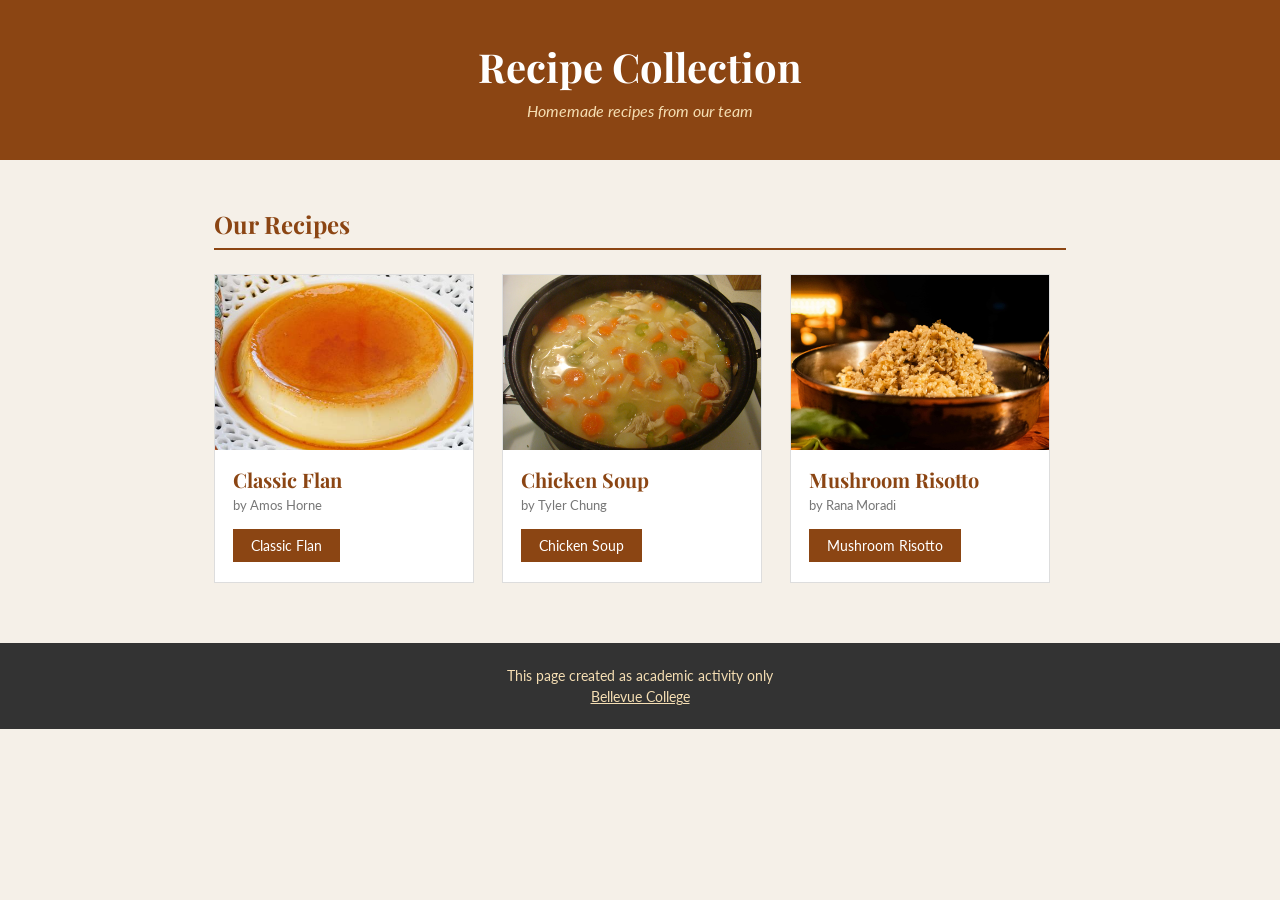
<file: index.html>
<!DOCTYPE html>
<html lang="en">
  <head>
    <meta charset="UTF-8">
    <meta name="viewport" content="width=device-width, initial-scale=1.0">
    <title>Recipe Collection</title>
    <link rel="stylesheet" href="https://fonts.googleapis.com/css2?family=Playfair+Display:wght@400;700&family=Lato&display=swap">
    <style>
      *, *::before, *::after { box-sizing: border-box; }

      body {
        font-family: 'Lato', sans-serif;
        background-color: #f5f0e8;
        color: #333;
        margin: 0;
        padding: 0;
      }

      header {
        background-color: #8B4513;
        color: white;
        text-align: center;
        padding: 40px 20px;
      }

      header h1 {
        font-family: 'Playfair Display', serif;
        font-size: 40px;
        margin: 0 0 8px;
      }

      header p {
        font-style: italic;
        color: #f5deb3;
        margin: 0;
        font-size: 16px;
      }

      main {
        max-width: 900px;
        margin: 48px auto;
        padding: 0 24px;
      }

      h2.section-title {
        font-family: 'Playfair Display', serif;
        color: #8B4513;
        font-size: 24px;
        margin: 0 0 24px;
        border-bottom: 2px solid #8B4513;
        padding-bottom: 8px;
      }

      .recipe-grid {
        display: flex;
        flex-wrap: wrap;
        gap: 28px;
      }

      .recipe-card {
        background: white;
        border: 1px solid #ddd;
        width: 260px;
        overflow: hidden;
      }

      .recipe-card img {
        width: 100%;
        height: 175px;
        object-fit: cover;
        display: block;
      }

      .card-body {
        padding: 16px 18px 20px;
      }

      .card-body h3 {
        font-family: 'Playfair Display', serif;
        color: #8B4513;
        font-size: 20px;
        margin: 0 0 4px;
      }

      .contributor {
        font-size: 13px;
        color: #777;
        margin: 0 0 16px;
      }

      .card-body a {
        display: inline-block;
        background-color: #8B4513;
        color: white;
        text-decoration: none;
        padding: 8px 18px;
        font-size: 14px;
      }

      .card-body a:hover {
        background-color: #6b3410;
      }

      footer {
        background-color: #333;
        color: #f5deb3;
        text-align: center;
        padding: 20px;
        font-size: 14px;
        margin-top: 60px;
      }

      footer p { margin: 4px 0; }

      footer a {
        color: #f5deb3;
        text-decoration: underline;
      }
    </style>
  </head>
  <body>

    <header>
      <h1>Recipe Collection</h1>
      <p>Homemade recipes from our team</p>
    </header>

    <main>
      <h2 class="section-title">Our Recipes</h2>
      <div class="recipe-grid">

        <div class="recipe-card">
          <img src="images/flan.png" alt="Classic Flan">
          <div class="card-body">
            <h3>Classic Flan</h3>
            <p class="contributor">by Amos Horne</p>
            <a href="html/flan.html">Classic Flan</a>
          </div>
        </div>

        <div class="recipe-card">
          <img src="images/chicken-soup.jpg" alt="Chicken Soup">
          <div class="card-body">
            <h3>Chicken Soup</h3>
            <p class="contributor">by Tyler Chung</p>
            <a href="html/chicken-soup.html">Chicken Soup</a>
          </div>
        </div>
        
        <div class="recipe-card">
          <img src="images/mushroom-risotto.jpg" alt="Mushroom Risotto">
          <div class="card-body">
            <h3>Mushroom Risotto</h3>
            <p class="contributor">by Rana Moradi</p>
            <a href="html/mushroom-risotto.html">Mushroom Risotto</a>
          </div>
        </div>

      </div>
    </main>

    <footer>
      <p>This page created as academic activity only</p>
      <p><a href="https://www.bellevuecollege.edu" target="_blank">Bellevue College</a></p>
    </footer>

  </body>
</html>
</file>
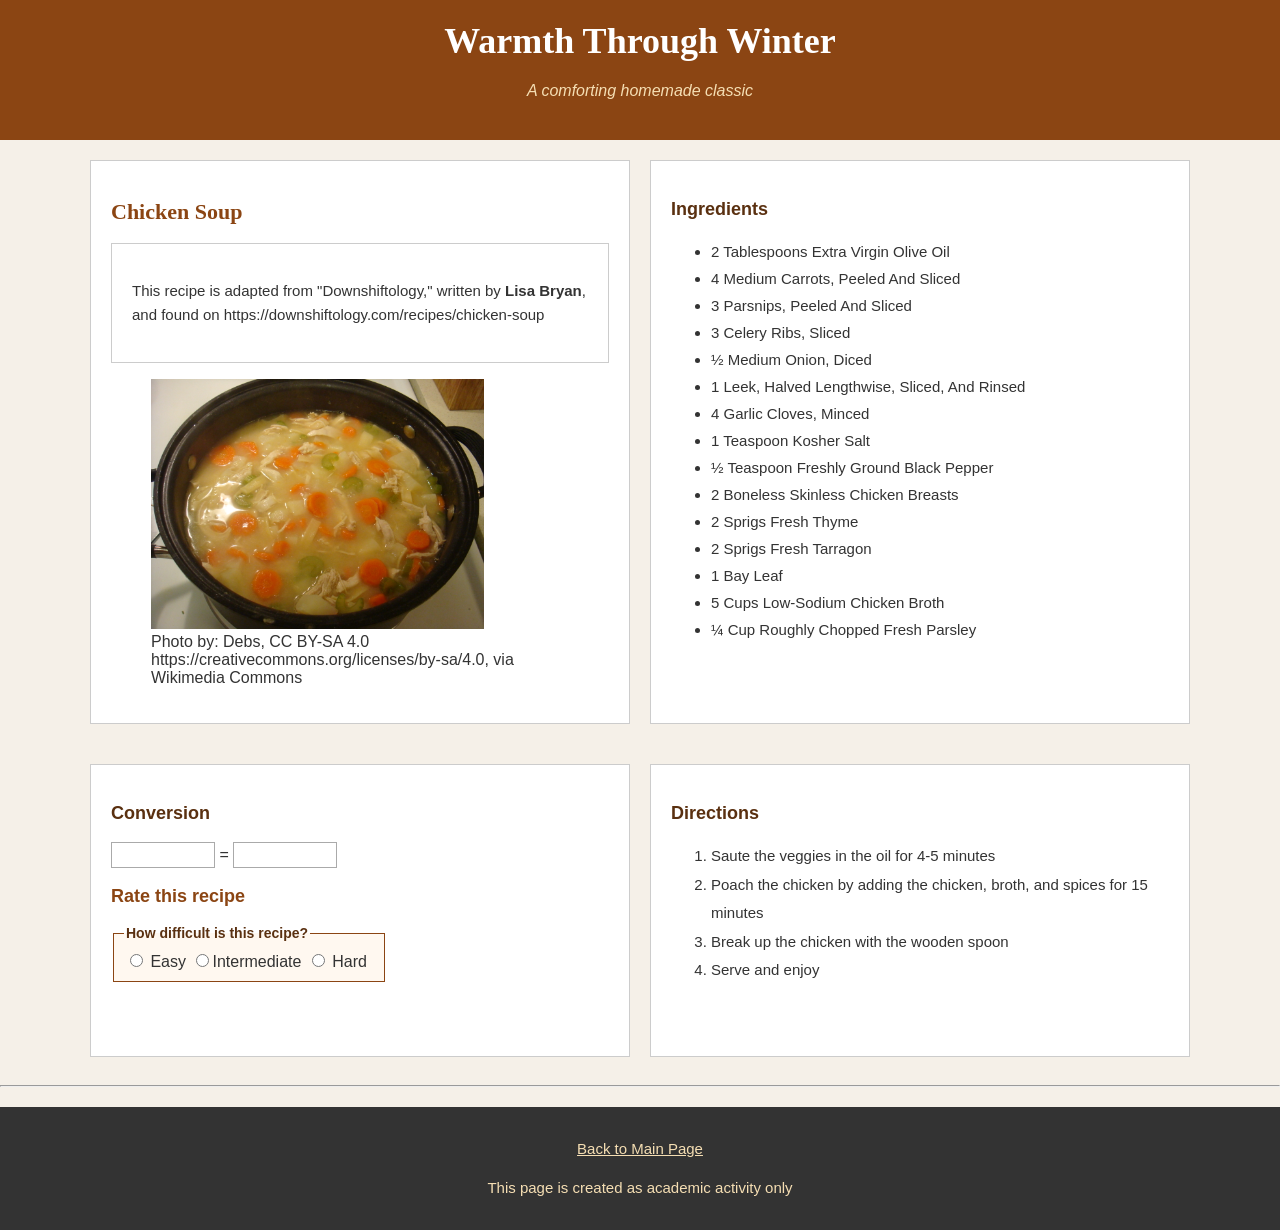
<file: html/chicken-soup.html>
<!doctype html>
<html lang="en">
  <head>
    <!-- Required meta tags -->
    <meta charset="utf-8">
     <meta name="author" content="Tyler">
    <title>Warmth Through Winter</title>
    <link href="../css/style.css" rel="stylesheet" type="text/css">

    <!--
    <style>
        body {
            background-color: #ffc85a;
            font-family: Arial, sans-serif;
            color: #2b2b2b;
        }
    </style> 
    -->
    
  </head>
  <body>
    <header>
      <h1>Warmth Through Winter</h1>
        <p class="subtitle">A comforting homemade classic</p>
    </header>

    <div class="wrapper">
      <div class="box1"> 

        <h2>Chicken Soup</h2>
          <div>
            <p>This recipe is adapted from "Downshiftology," written by <b>Lisa Bryan</b>, and found on https://downshiftology.com/recipes/chicken-soup</p>
          </div>

        <figure>
        <img src="../images/chicken-soup.jpg" alt="Bowl of chicken soup with vegetables" height="250">
        <figcaption>Photo by: Debs, CC BY-SA 4.0 https://creativecommons.org/licenses/by-sa/4.0, via Wikimedia Commons</figcaption>
        </figure>
      </div>

      <div class="box2">
        <h3>Ingredients</h3>
        <ul>
          <li>2 Tablespoons Extra Virgin Olive Oil</li>
          <li>4 Medium Carrots, Peeled And Sliced</li>
          <li>3 Parsnips, Peeled And Sliced</li>
          <li>3 Celery Ribs, Sliced</li>
          <li>½ Medium Onion, Diced</li>
          <li>1 Leek, Halved Lengthwise, Sliced, And Rinsed</li>
          <li>4 Garlic Cloves, Minced</li>
          <li>1 Teaspoon Kosher Salt</li>
          <li>½ Teaspoon Freshly Ground Black Pepper</li>
          <li>2 Boneless Skinless Chicken Breasts</li>
          <li>2 Sprigs Fresh Thyme</li>
          <li>2 Sprigs Fresh Tarragon</li>
          <li>1 Bay Leaf</li>
          <li>5 Cups Low-Sodium Chicken Broth</li>
          <li>¼ Cup Roughly Chopped Fresh Parsley</li>
        </ul>

        <!--
        <h3>Equipment</h3>
        <ul>
          <li>Large Pot</li>
          <li>Wooden Spoon</li>
        </ul>
        -->
      </div>
    </div>

    <div class="wrapper">
      <div class="box3">
        <h3>Conversion</h3>
        <input type="text" id="tblspn" name ="tblspn">
        =
        <input type="text" id="cups" name="cups">

        <h3 class="rate">Rate this recipe</h3>
          <fieldset style="width: 250px;">
            <legend>How difficult is this recipe?</legend>
              <input type="radio" id="easy" name="easy"> Easy
              <input type="radio" id="med" name="med">Intermediate
              <input type="radio" id="hard" name="hard"> Hard
          </fieldset>
        <p>&nbsp;</p>
      </div>

      <div class="box4">
        <h3>Directions</h3>
        <ol>
          <li>Saute the veggies in the oil for 4-5 minutes</li>
          <li>Poach the chicken by adding the chicken, broth, and spices for 15 minutes</li>
          <li>Break up the chicken with the wooden spoon</li>
          <li>Serve and enjoy</li>
        </ol>
      </div>
    </div>

    <hr>

    <footer>
      <p><a href="../index.html">Back to Main Page</a></p>
      <p>This page is created as academic activity only</p>
    </footer>

 </body>
</html>
</file>
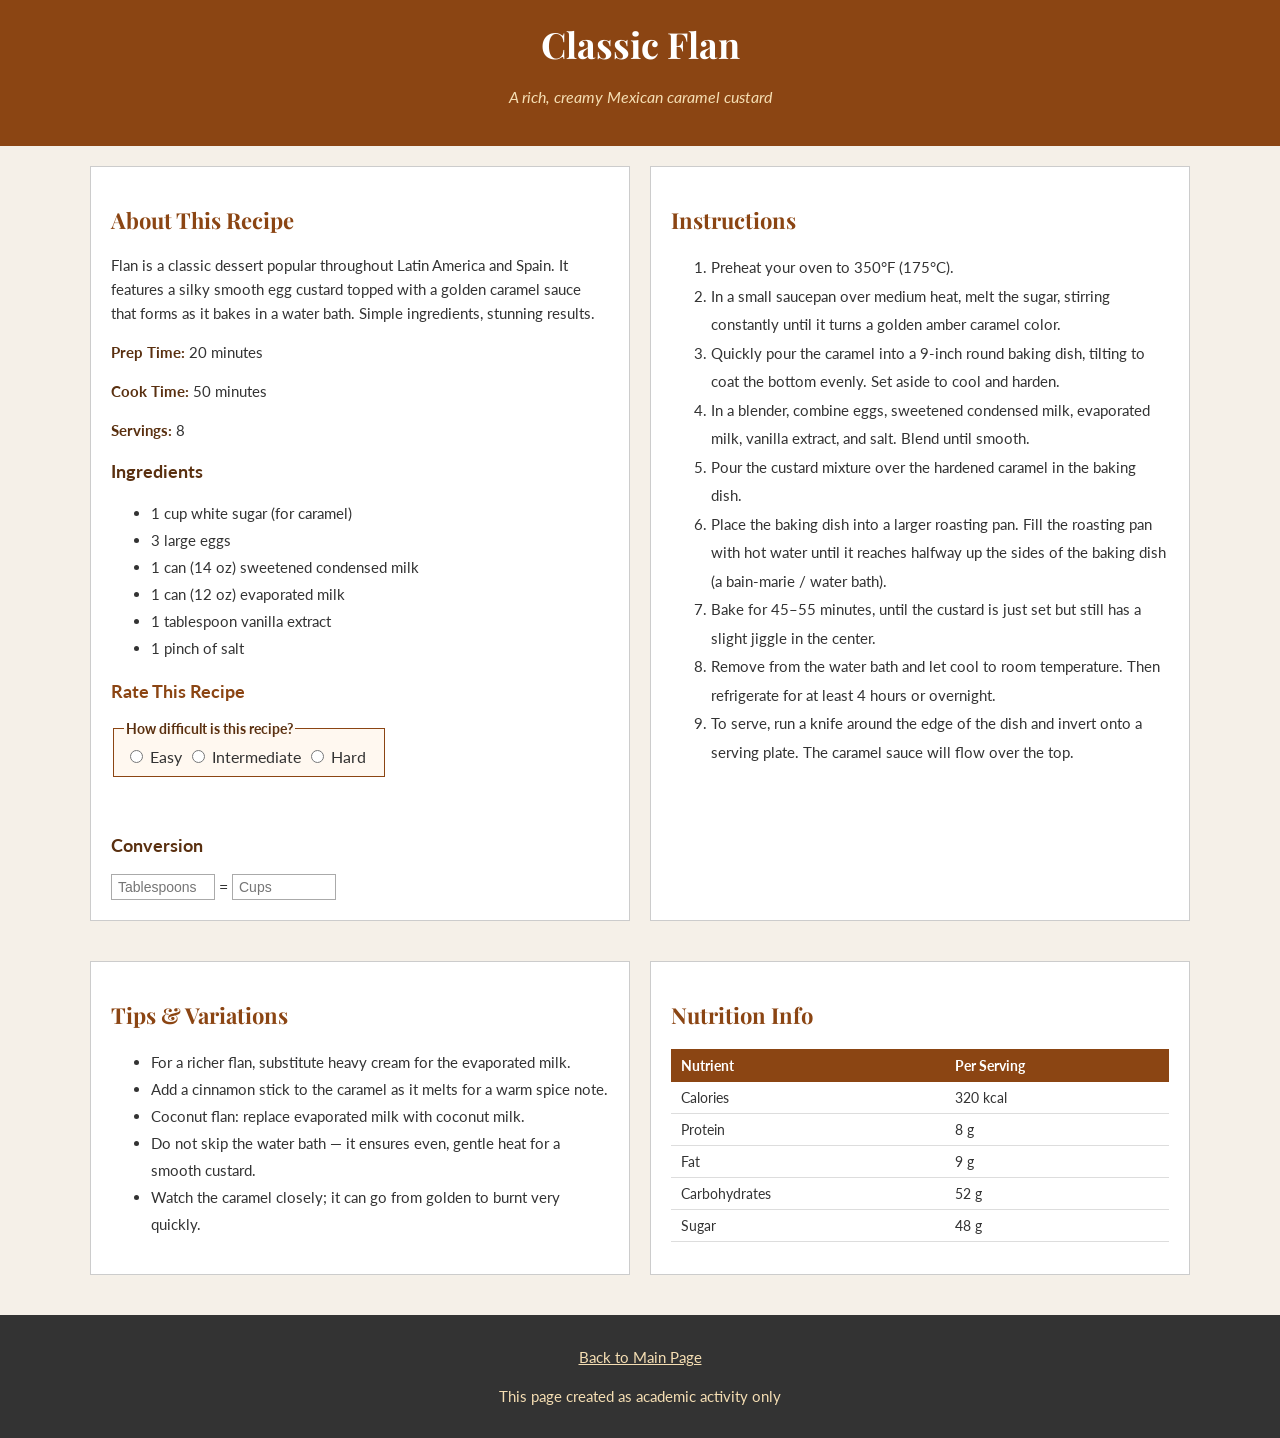
<file: html/flan.html>
<!DOCTYPE html>
<html lang="en">
  <head>
    <meta charset="UTF-8">
    <meta name="viewport" content="width=device-width, initial-scale=1.0">
    <title>Classic Flan Recipe</title>
    <link rel="stylesheet" href="https://fonts.googleapis.com/css2?family=Playfair+Display&family=Lato&display=swap">
    <link rel="stylesheet" href="../css/style.css">
  </head>
  <body>

    <header>
      <h1>Classic Flan</h1>
      <p class="subtitle">A rich, creamy Mexican caramel custard</p>
    </header>

    <div class="wrapper">

      <div class="box1">
        <h2>About This Recipe</h2>
        <p>
          Flan is a classic dessert popular throughout Latin America and Spain.
          It features a silky smooth egg custard topped with a golden caramel sauce
          that forms as it bakes in a water bath. Simple ingredients, stunning results.
        </p>
        <p><strong>Prep Time:</strong> 20 minutes</p>
        <p><strong>Cook Time:</strong> 50 minutes</p>
        <p><strong>Servings:</strong> 8</p>

        <h3>Ingredients</h3>
        <ul>
          <li>1 cup white sugar (for caramel)</li>
          <li>3 large eggs</li>
          <li>1 can (14 oz) sweetened condensed milk</li>
          <li>1 can (12 oz) evaporated milk</li>
          <li>1 tablespoon vanilla extract</li>
          <li>1 pinch of salt</li>
        </ul>

        <h3 class="rate">Rate This Recipe</h3>
        <fieldset class="rating-fieldset">
          <legend>How difficult is this recipe?</legend>
          <input type="radio" id="easy" name="difficulty"> Easy
          <input type="radio" id="med" name="difficulty"> Intermediate
          <input type="radio" id="hard" name="difficulty"> Hard
        </fieldset>
        <p>&nbsp;</p>

        <h3>Conversion</h3>
        <input type="text" id="tblspn" name="tblspn" placeholder="Tablespoons">
        =
        <input type="text" id="cups" name="cups" placeholder="Cups">

      </div>

      <div class="box2">
        <h2>Instructions</h2>
        <ol>
          <li>Preheat your oven to 350°F (175°C).</li>
          <li>In a small saucepan over medium heat, melt the sugar, stirring constantly until it turns a golden amber caramel color.</li>
          <li>Quickly pour the caramel into a 9-inch round baking dish, tilting to coat the bottom evenly. Set aside to cool and harden.</li>
          <li>In a blender, combine eggs, sweetened condensed milk, evaporated milk, vanilla extract, and salt. Blend until smooth.</li>
          <li>Pour the custard mixture over the hardened caramel in the baking dish.</li>
          <li>Place the baking dish into a larger roasting pan. Fill the roasting pan with hot water until it reaches halfway up the sides of the baking dish (a bain-marie / water bath).</li>
          <li>Bake for 45–55 minutes, until the custard is just set but still has a slight jiggle in the center.</li>
          <li>Remove from the water bath and let cool to room temperature. Then refrigerate for at least 4 hours or overnight.</li>
          <li>To serve, run a knife around the edge of the dish and invert onto a serving plate. The caramel sauce will flow over the top.</li>
        </ol>
      </div>

    </div>

    <div class="wrapper">

      <div class="box3">
        <h2>Tips &amp; Variations</h2>
        <ul>
          <li>For a richer flan, substitute heavy cream for the evaporated milk.</li>
          <li>Add a cinnamon stick to the caramel as it melts for a warm spice note.</li>
          <li>Coconut flan: replace evaporated milk with coconut milk.</li>
          <li>Do not skip the water bath — it ensures even, gentle heat for a smooth custard.</li>
          <li>Watch the caramel closely; it can go from golden to burnt very quickly.</li>
        </ul>
      </div>

      <div class="box4">
        <h2>Nutrition Info</h2>
        <table>
          <thead>
            <tr>
              <th>Nutrient</th>
              <th>Per Serving</th>
            </tr>
          </thead>
          <tbody>
            <tr>
              <td>Calories</td>
              <td>320 kcal</td>
            </tr>
            <tr>
              <td>Protein</td>
              <td>8 g</td>
            </tr>
            <tr>
              <td>Fat</td>
              <td>9 g</td>
            </tr>
            <tr>
              <td>Carbohydrates</td>
              <td>52 g</td>
            </tr>
            <tr>
              <td>Sugar</td>
              <td>48 g</td>
            </tr>
          </tbody>
        </table>
      </div>

    </div>

    <!-- <h3>Equipment</h3>

    <ul>
      <li>9-inch round baking dish</li>
      <li>small saucepan</li>
      <li>roasting pan</li>
      <li>blender</li>
      <li>oven</li>
    </ul> -->

    <footer>
      <p><a href="../index.html">Back to Main Page</a></p>
      <p>This page created as academic activity only</p>
    </footer>

  </body>
</html>
</file>
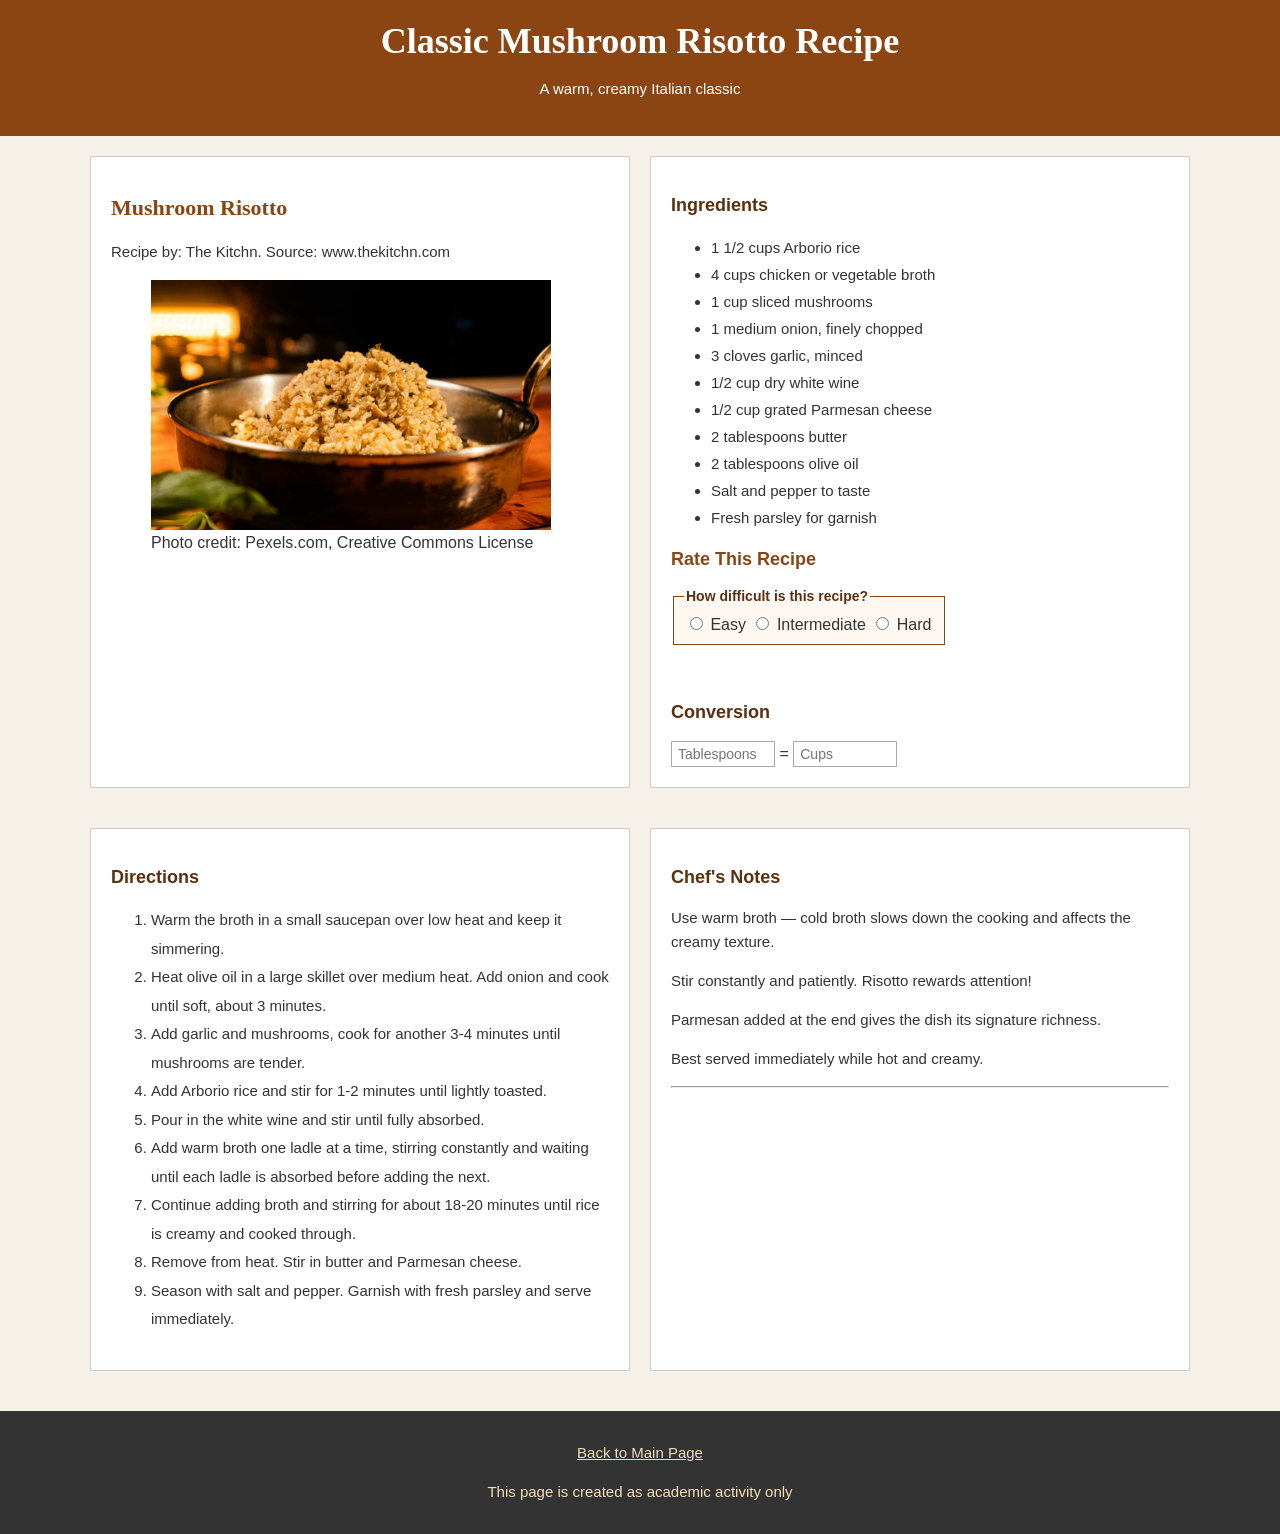
<file: html/mushroom-risotto.html>
<!DOCTYPE html>
<html lang="en">
  <head>
    <meta charset="UTF-8">
    <meta name="viewport" content="width=device-width, initial-scale=1.0">
    <meta name="author" content="MRana">
    <title>Classic Mushroom Risotto Recipe</title>
    <link rel="stylesheet" href="../css/style.css">
  </head>
  <body>

    <!-- HEADER -->
    <header>
      <h1>Classic Mushroom Risotto Recipe</h1>
      <p>A warm, creamy Italian classic</p>
    </header>

    <!-- ROW 1: Photo + Ingredients/Rating/Conversion -->
    <div class="wrapper">

      <div class="box1">
        <h2>Mushroom Risotto</h2>
        <p>Recipe by: The Kitchn. Source: www.thekitchn.com</p>
        <figure>
          <img
            src= "../images/mushroom-risotto.jpg"
            alt="A bowl of creamy mushroom risotto garnished with parsley"
            height="250">
          <figcaption>Photo credit: Pexels.com, Creative Commons License</figcaption>
        </figure>
      </div>

      <div class="box2">
        <h3>Ingredients</h3>
        <ul>
          <li>1 1/2 cups Arborio rice</li>
          <li>4 cups chicken or vegetable broth</li>
          <li>1 cup sliced mushrooms</li>
          <li>1 medium onion, finely chopped</li>
          <li>3 cloves garlic, minced</li>
          <li>1/2 cup dry white wine</li>
          <li>1/2 cup grated Parmesan cheese</li>
          <li>2 tablespoons butter</li>
          <li>2 tablespoons olive oil</li>
          <li>Salt and pepper to taste</li>
          <li>Fresh parsley for garnish</li>
        </ul>

        <!-- Equipment section commented out as required by CA3 -->
        <!-- <h3>Equipment</h3>
        <ul>
          <li>Large saucepan or skillet</li>
          <li>Wooden spoon</li>
          <li>Ladle</li>
          <li>Small saucepan (to keep broth warm)</li>
          <li>Cutting board and knife</li>
          <li>Measuring cups and spoons</li>
        </ul> -->

        <h3 class="rate">Rate This Recipe</h3>
        <fieldset>
          <legend>How difficult is this recipe?</legend>
          <input type="radio" id="easy" name="difficulty"> Easy
          <input type="radio" id="med" name="difficulty"> Intermediate
          <input type="radio" id="hard" name="difficulty"> Hard
        </fieldset>

        <p>&nbsp;</p>

        <h3>Conversion</h3>
        <input type="text" id="tblspn" name="tblspn" placeholder="Tablespoons">
        =
        <input type="text" id="cups" name="cups" placeholder="Cups">
      </div>

    </div>

    <!-- ROW 2: Directions + Notes -->
    <div class="wrapper">

      <div class="box3">
        <h3>Directions</h3>
        <ol>
          <li>Warm the broth in a small saucepan over low heat and keep it simmering.</li>
          <li>Heat olive oil in a large skillet over medium heat. Add onion and cook until soft, about 3 minutes.</li>
          <li>Add garlic and mushrooms, cook for another 3-4 minutes until mushrooms are tender.</li>
          <li>Add Arborio rice and stir for 1-2 minutes until lightly toasted.</li>
          <li>Pour in the white wine and stir until fully absorbed.</li>
          <li>Add warm broth one ladle at a time, stirring constantly and waiting until each ladle is absorbed before adding the next.</li>
          <li>Continue adding broth and stirring for about 18-20 minutes until rice is creamy and cooked through.</li>
          <li>Remove from heat. Stir in butter and Parmesan cheese.</li>
          <li>Season with salt and pepper. Garnish with fresh parsley and serve immediately.</li>
        </ol>
      </div>

      <div class="box4">
        <h3>Chef's Notes</h3>
        <p>Use warm broth — cold broth slows down the cooking and affects the creamy texture.</p>
        <p>Stir constantly and patiently. Risotto rewards attention!</p>
        <p>Parmesan added at the end gives the dish its signature richness.</p>
        <p>Best served immediately while hot and creamy.</p>
        <hr>
      </div>

    </div>

    <!-- FOOTER -->
    <footer>
      <p><a href="../index.html">Back to Main Page</a></p>
      <p>This page is created as academic activity only</p>
    </footer>

  </body>
</html>
</file>
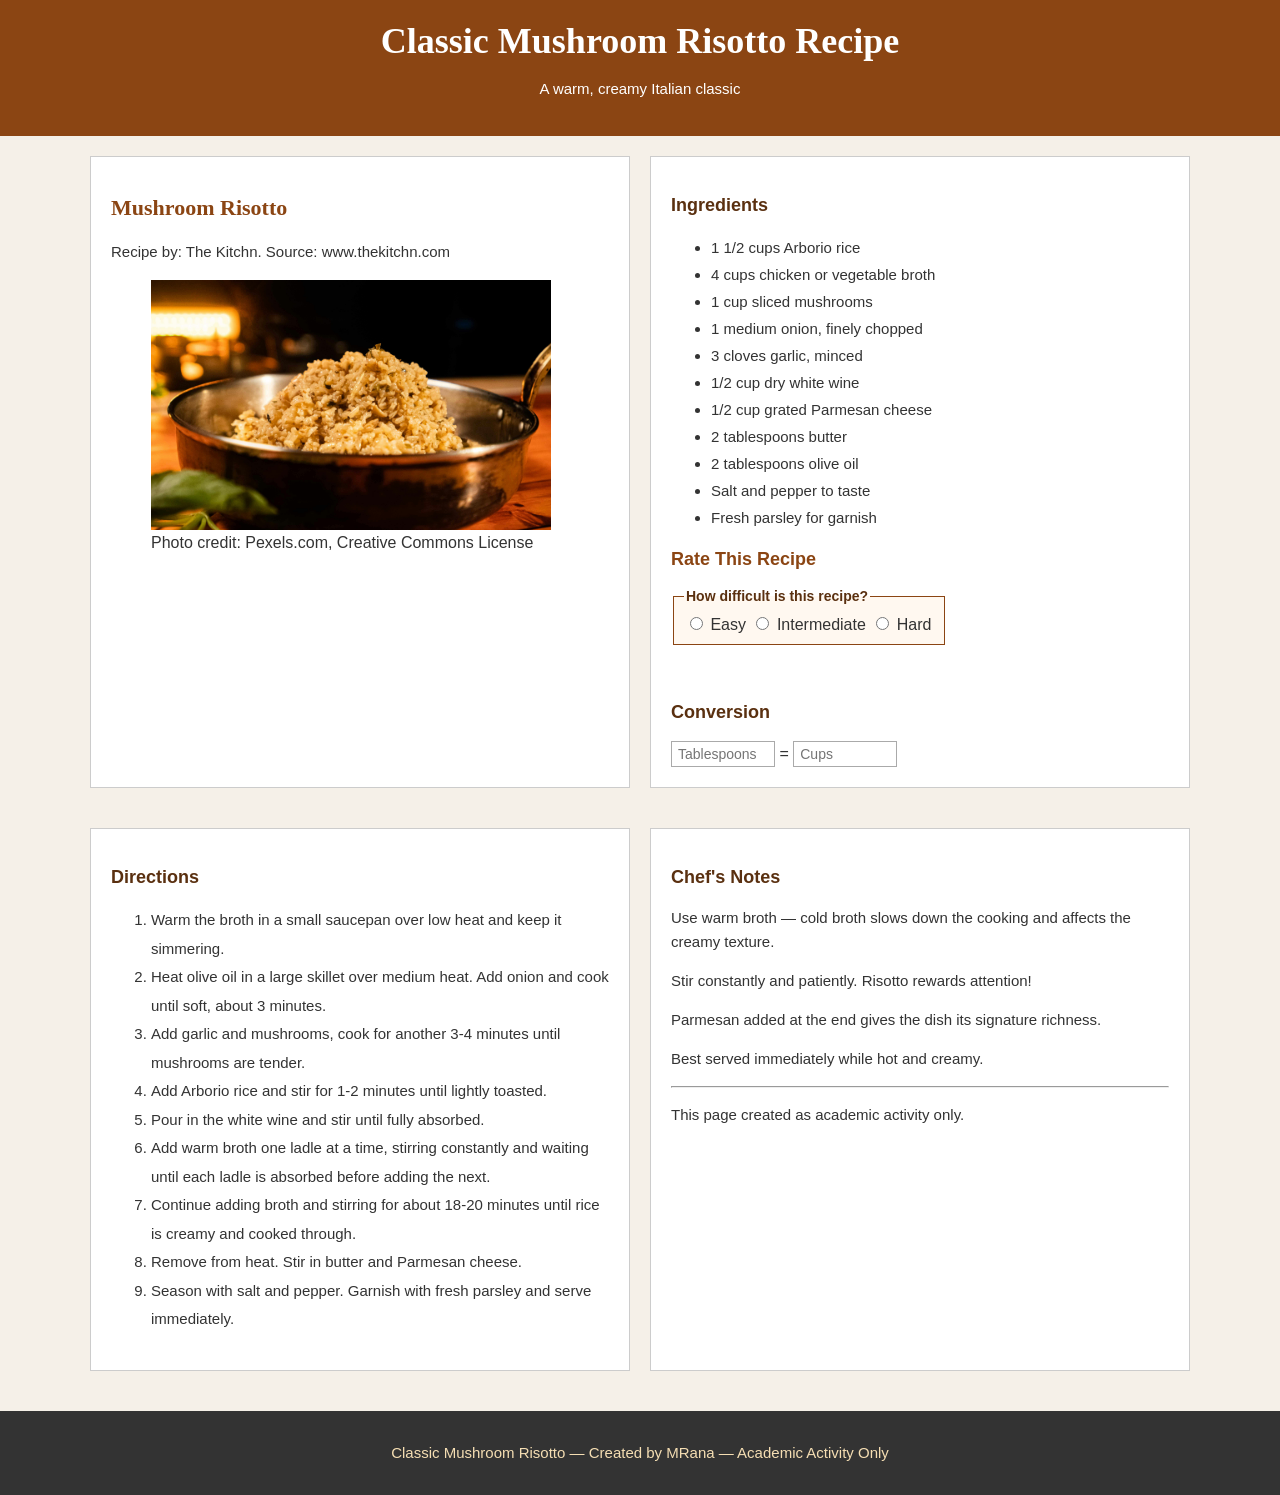
<file: html/rana-recipe.html>
<!DOCTYPE html>
<html lang="en">
  <head>
    <meta charset="UTF-8">
    <meta name="viewport" content="width=device-width, initial-scale=1.0">
    <meta name="author" content="MRana">
    <title>Classic Mushroom Risotto Recipe</title>
    <link rel="stylesheet" href="../css/style.css">
  </head>
  <body>

    <!-- HEADER -->
    <header>
      <h1>Classic Mushroom Risotto Recipe</h1>
      <p>A warm, creamy Italian classic</p>
    </header>

    <!-- ROW 1: Photo + Ingredients/Rating/Conversion -->
    <div class="wrapper">

      <div class="box1">
        <h2>Mushroom Risotto</h2>
        <p>Recipe by: The Kitchn. Source: www.thekitchn.com</p>
        <figure>
          <img
            src= "../images/mushroom-risotto.jpg"
            alt="A bowl of creamy mushroom risotto garnished with parsley"
            height="250">
          <figcaption>Photo credit: Pexels.com, Creative Commons License</figcaption>
        </figure>
      </div>

      <div class="box2">
        <h3>Ingredients</h3>
        <ul>
          <li>1 1/2 cups Arborio rice</li>
          <li>4 cups chicken or vegetable broth</li>
          <li>1 cup sliced mushrooms</li>
          <li>1 medium onion, finely chopped</li>
          <li>3 cloves garlic, minced</li>
          <li>1/2 cup dry white wine</li>
          <li>1/2 cup grated Parmesan cheese</li>
          <li>2 tablespoons butter</li>
          <li>2 tablespoons olive oil</li>
          <li>Salt and pepper to taste</li>
          <li>Fresh parsley for garnish</li>
        </ul>

        <!-- Equipment section commented out as required by CA3 -->
        <!-- <h3>Equipment</h3>
        <ul>
          <li>Large saucepan or skillet</li>
          <li>Wooden spoon</li>
          <li>Ladle</li>
          <li>Small saucepan (to keep broth warm)</li>
          <li>Cutting board and knife</li>
          <li>Measuring cups and spoons</li>
        </ul> -->

        <h3 class="rate">Rate This Recipe</h3>
        <fieldset>
          <legend>How difficult is this recipe?</legend>
          <input type="radio" id="easy" name="difficulty"> Easy
          <input type="radio" id="med" name="difficulty"> Intermediate
          <input type="radio" id="hard" name="difficulty"> Hard
        </fieldset>

        <p>&nbsp;</p>

        <h3>Conversion</h3>
        <input type="text" id="tblspn" name="tblspn" placeholder="Tablespoons">
        =
        <input type="text" id="cups" name="cups" placeholder="Cups">
      </div>

    </div>

    <!-- ROW 2: Directions + Notes -->
    <div class="wrapper">

      <div class="box3">
        <h3>Directions</h3>
        <ol>
          <li>Warm the broth in a small saucepan over low heat and keep it simmering.</li>
          <li>Heat olive oil in a large skillet over medium heat. Add onion and cook until soft, about 3 minutes.</li>
          <li>Add garlic and mushrooms, cook for another 3-4 minutes until mushrooms are tender.</li>
          <li>Add Arborio rice and stir for 1-2 minutes until lightly toasted.</li>
          <li>Pour in the white wine and stir until fully absorbed.</li>
          <li>Add warm broth one ladle at a time, stirring constantly and waiting until each ladle is absorbed before adding the next.</li>
          <li>Continue adding broth and stirring for about 18-20 minutes until rice is creamy and cooked through.</li>
          <li>Remove from heat. Stir in butter and Parmesan cheese.</li>
          <li>Season with salt and pepper. Garnish with fresh parsley and serve immediately.</li>
        </ol>
      </div>

      <div class="box4">
        <h3>Chef's Notes</h3>
        <p>Use warm broth — cold broth slows down the cooking and affects the creamy texture.</p>
        <p>Stir constantly and patiently. Risotto rewards attention!</p>
        <p>Parmesan added at the end gives the dish its signature richness.</p>
        <p>Best served immediately while hot and creamy.</p>
        <hr>
        <p class="right-text">This page created as academic activity only.</p>
      </div>

    </div>

    <!-- FOOTER -->
    <footer>
      <p>Classic Mushroom Risotto &mdash; Created by MRana &mdash; Academic Activity Only</p>
    </footer>

  </body>
</html>
</file>
<file: css/style.css>
/* If you feel like it, you can check out bumpertheband.com
which I made a couple months ago, or todolander.com which is
more recent. todolander you do have to sign up for or you can
ask and ill send a video.
*/
body {
  font-family: 'Lato', sans-serif;
  background-color: #f5f0e8;
  color: #333;
  margin: 0;
  padding: 0;
}

header {
  background-color: #8B4513;
  color: white;
  text-align: center;
  padding: 20px;
}

h1 {
  font-family: 'Playfair Display', serif;
  font-size: 36px;
  margin: 0;
}

h2 {
  font-family: 'Playfair Display', serif;
  color: #8B4513;
  font-size: 22px;
}

h3 {
  color: #5a3010;
  font-size: 18px;
}

h3.rate {
  color: #8B4513;
}

p {
  font-size: 15px;
  line-height: 1.6;
}

.subtitle {
  font-style: italic;
  color: #f5deb3;
  font-size: 16px;
}

strong {
  color: #5a3010;
}

ul {
  line-height: 1.8;
}

ol {
  line-height: 1.9;
}

li {
  font-size: 15px;
}

/* layout */
.wrapper {
  display: flex;
  gap: 20px;
  padding: 20px;
  max-width: 1100px;
  margin: 0 auto;
}

.wrapper div {
  flex: 1;
  background-color: white;
  border: 1px solid #ccc;
  padding: 20px;
}

fieldset {
  width: 250px;
  border: 1px solid #8B4513;
  background-color: #fff8f0;
  padding: 10px;
}

legend {
  font-size: 14px;
  color: #5a3010;
  font-weight: bold;
}

input[type="radio"] {
  margin-left: 6px;
  margin-right: 3px;
}

input[type="text"] {
  border: 1px solid #aaa;
  padding: 4px 6px;
  width: 90px;
  font-size: 14px;
}

table {
  width: 100%;
  border-collapse: collapse;
  font-size: 14px;
}

thead {
  background-color: #8B4513;
  color: white;
}

th {
  padding: 8px 10px;
  text-align: left;
}

tbody tr {
  border-bottom: 1px solid #ddd;
}

td {
  padding: 7px 10px;
}

footer {
  background-color: #333;
  color: #f5deb3;
  text-align: center;
  padding: 15px;
  font-size: 14px;
  margin-top: 20px;
}

footer a {
  color: #f5deb3;
  text-decoration: underline;
}
</file>
